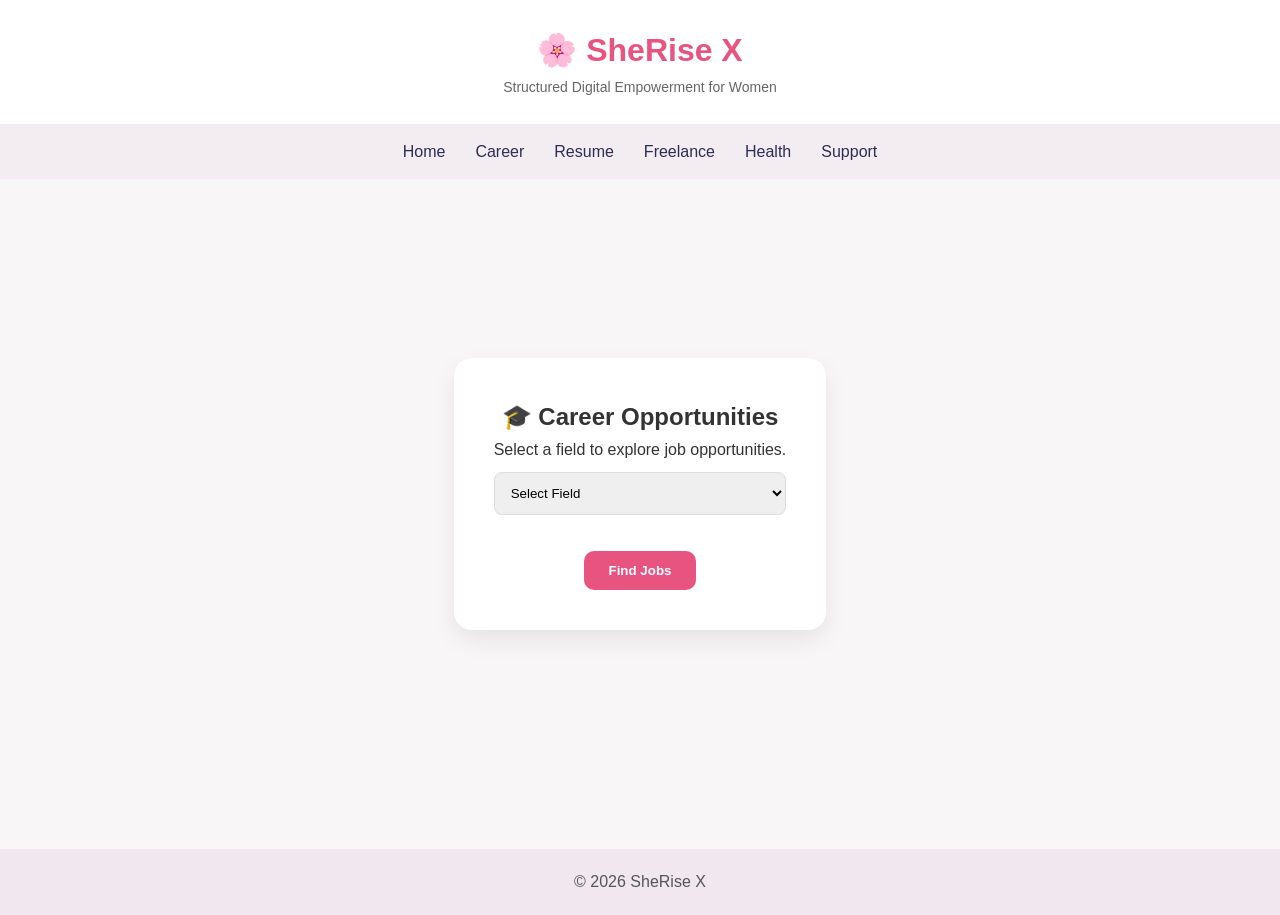
<file: career.html>
<!DOCTYPE html>
<html>
<head>

<meta charset="UTF-8">
<meta name="viewport" content="width=device-width, initial-scale=1.0">

<title>Freelancing | SheRise X</title>

<link rel="stylesheet" href="style.css">

</head>

<body>

<header class="main-header">
<h1>🌸 SheRise X</h1>
<p>Structured Digital Empowerment for Women</p>
</header>

<nav class="main-nav">

<a href="index.html">Home</a>
<a href="career.html">Career</a>
<a href="resume1.html">Resume</a>
<a href="finance.html">Freelance</a>
<a href="health.html">Health</a>
<a href="support.html">Support</a>

</nav>

<section class="career-section">

<div class="card">

<h2>🎓 Career Opportunities</h2>

<p>Select a field to explore job opportunities.</p>

<select id="careerField">

<option value="">Select Field</option>
<option value="IT">IT Jobs</option>
<option value="Government">Government Jobs</option>
<option value="Internship">Internships</option>

</select>

<br><br>

<button onclick="goToJobs()">Find Jobs</button>

</div>

</section>

<footer class="main-footer">
© 2026 SheRise X
</footer>

<script src="script.js"></script>

</body>
</html>
</file>
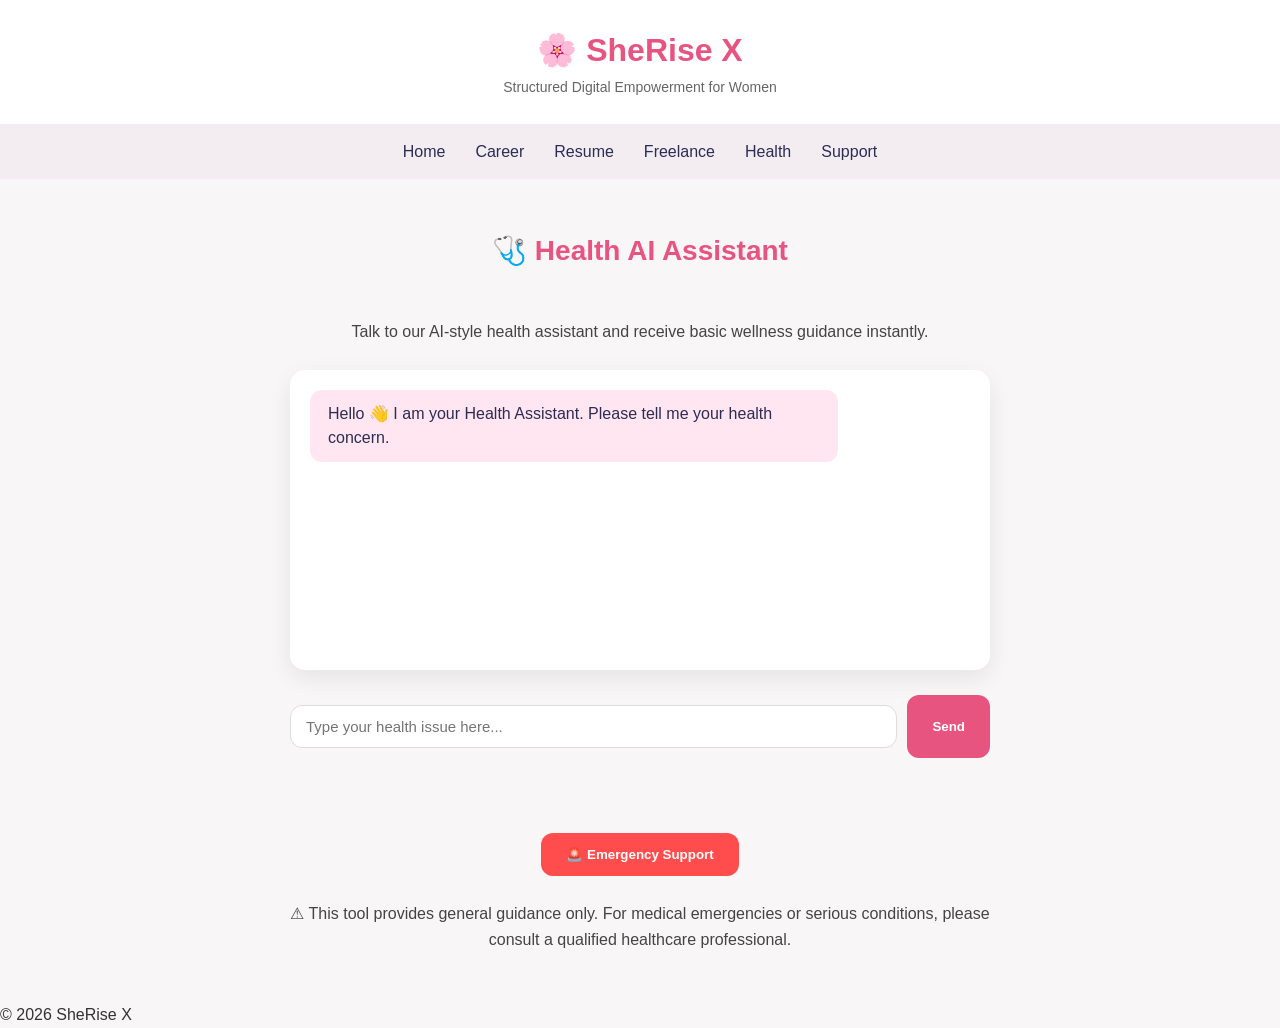
<file: health.html>
<!DOCTYPE html>
<html>
<head>

<meta charset="UTF-8">
<meta name="viewport" content="width=device-width, initial-scale=1.0">

<title>Freelancing | SheRise X</title>

<link rel="stylesheet" href="style.css">

</head>

<body>

<header class="main-header">
<h1>🌸 SheRise X</h1>
<p>Structured Digital Empowerment for Women</p>
</header>

<nav class="main-nav">

<a href="index.html">Home</a>
<a href="career.html">Career</a>
<a href="resume1.html">Resume</a>
<a href="finance.html">Freelance</a>
<a href="health.html">Health</a>
<a href="support.html">Support</a>

</nav>
<section class="detail-page">

  <h1>🩺 Health AI Assistant</h1>

  <p>
    Talk to our AI-style health assistant and receive basic wellness guidance instantly.
  </p>

  <div class="chat-box" id="chatBox">
    <div class="bot-message">
      Hello 👋 I am your Health Assistant.  
      Please tell me your health concern.
    </div>
  </div>

  <div class="chat-input-area">
    <input type="text" id="userInput" placeholder="Type your health issue here..." />
    <button onclick="sendMessage()">Send</button>
  </div>

  <br>

  <button class="emergency-btn" onclick="showEmergency()">
    🚨 Emergency Support
  </button>

  <p class="disclaimer">
    ⚠ This tool provides general guidance only. 
    For medical emergencies or serious conditions, please consult a qualified healthcare professional.
  </p>

</section>

<footer>
  © 2026 SheRise X
</footer>

<script>
function sendMessage() {
  var input = document.getElementById("userInput");
  var chatBox = document.getElementById("chatBox");
  var userText = input.value.toLowerCase().trim();

  if(userText === "") return;

  chatBox.innerHTML += "<div class='user-message'>" + input.value + "</div>";

  var botReply = "";

  // Stress & Anxiety
  if(userText.includes("stress") || 
     userText.includes("stressed") ||
     userText.includes("anxiety") ||
     userText.includes("tension") ||
     userText.includes("overthinking")) {

    botReply = "🧠 It sounds like stress. Try deep breathing, short walks, journaling, and limiting screen time. Talking to someone you trust also helps.";

  }

  // Fatigue / Low energy
  else if(userText.includes("tired") || 
          userText.includes("fatigue") ||
          userText.includes("no energy") ||
          userText.includes("weak")) {

    botReply = "⚡ You may need better rest and nutrition. Sleep 7-8 hours, drink water, and eat iron-rich foods like spinach and nuts.";

  }

  // Period issues
  else if(userText.includes("period") ||
          userText.includes("cramp") ||
          userText.includes("menstrual") ||
          userText.includes("cycle")) {

    botReply = "🌸 For menstrual discomfort, use a heat pad, stay hydrated, and avoid excessive caffeine. If pain is severe or irregular, consult a gynecologist.";

  }

  // Headache
  else if(userText.includes("headache") ||
          userText.includes("migraine")) {

    botReply = "💊 Rest in a quiet room, drink water, and reduce screen time. If headaches are frequent or severe, seek medical advice.";

  }

  // Weight / fitness
  else if(userText.includes("weight") ||
          userText.includes("fitness") ||
          userText.includes("lose weight") ||
          userText.includes("exercise")) {

    botReply = "🏃 Start with 20–30 minutes walking daily, balanced meals, and avoid crash dieting. Consistency is key.";

  }

  else {
    botReply = "Can you please explain your symptoms a little more? I will try to guide you.";
  }

  setTimeout(function() {
    chatBox.innerHTML += "<div class='bot-message'>" + botReply + "</div>";
    chatBox.scrollTop = chatBox.scrollHeight;
  }, 500);

  input.value = "";
}
</script>

</body>
</html>
</file>
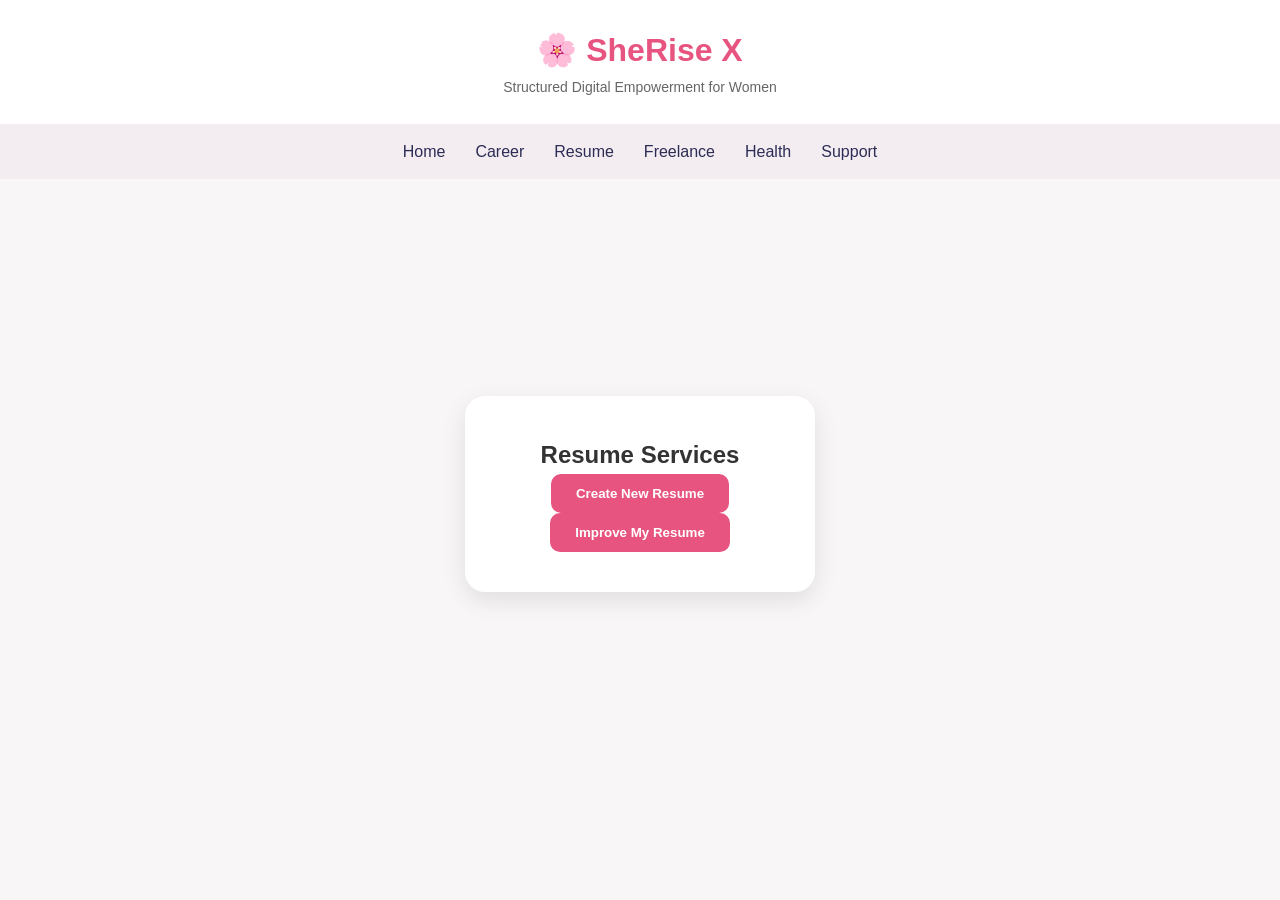
<file: resume1.html>
<!DOCTYPE html>
<html>
<head>

<meta charset="UTF-8">
<meta name="viewport" content="width=device-width, initial-scale=1.0">

<title>Freelancing | SheRise X</title>

<link rel="stylesheet" href="style.css">

</head>

<body>

<header class="main-header">
<h1>🌸 SheRise X</h1>
<p>Structured Digital Empowerment for Women</p>
</header>

<nav class="main-nav">

<a href="index.html">Home</a>
<a href="career.html">Career</a>
<a href="resume1.html">Resume</a>
<a href="finance.html">Freelance</a>
<a href="health.html">Health</a>
<a href="support.html">Support</a>

</nav>



<script src="script.js"></script>

<section class="resume-section">

<div class="resume-card">

<h2>Resume Services</h2>

<a href="https://builder.zety.com/resume/experience-level" target="_blank">
  <button>
    Create New Resume
  </button>
</a>

<a href="https://builder.zety.com/resume/select-resume?mode=onboardflow&preselect=upload" target="_blank">
  <button>
    Improve My Resume
  </button>
</a>
</div>

</section>
</body>
</html>
</file>
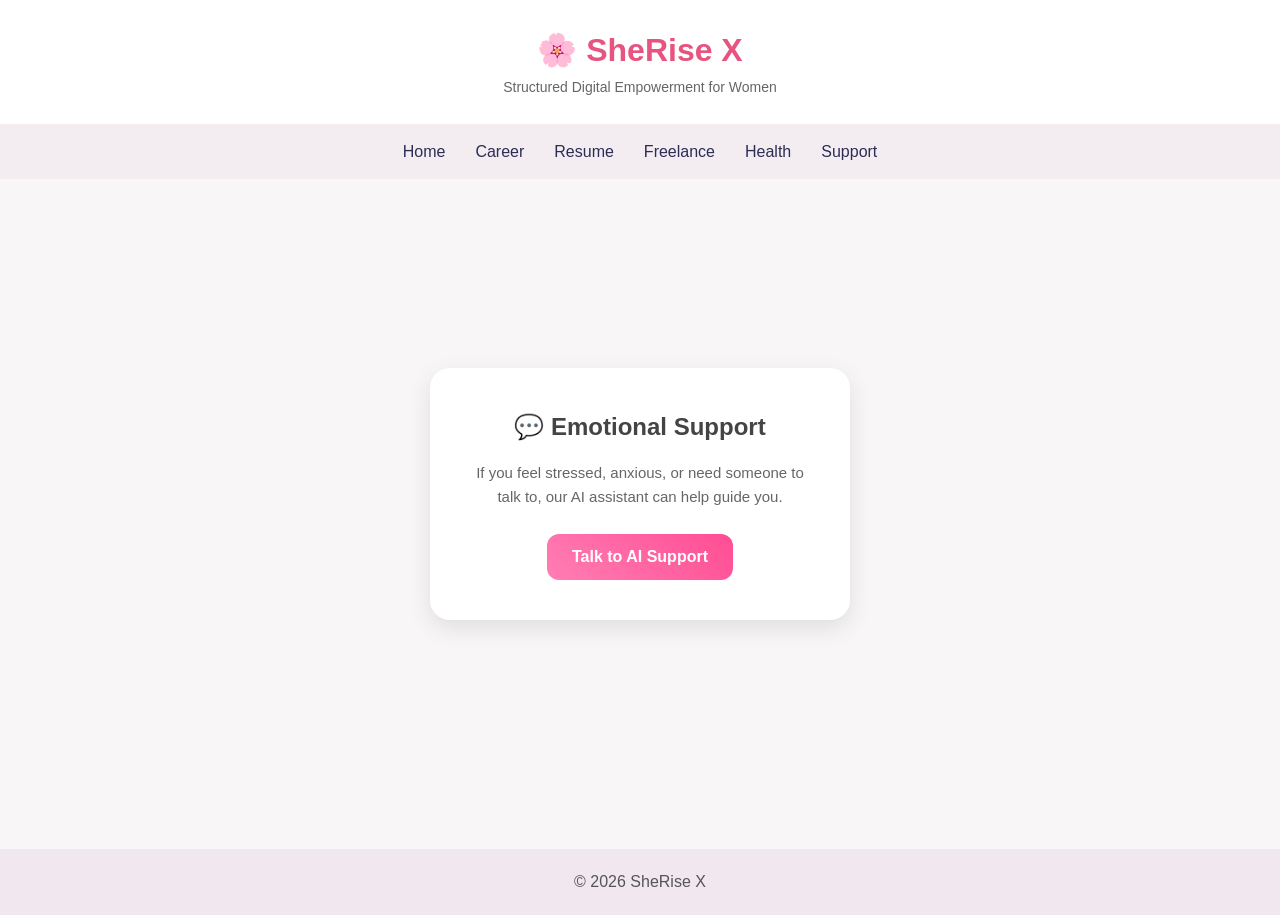
<file: support.html>
<!DOCTYPE html>
<html>
<head>

<meta charset="UTF-8">
<meta name="viewport" content="width=device-width, initial-scale=1.0">

<title>Support | SheRise X</title>

<link rel="stylesheet" href="style.css">

</head>

<body>

<header class="main-header">
<h1>🌸 SheRise X</h1>
<p>Structured Digital Empowerment for Women</p>
</header>

<nav class="main-nav">

<a href="index.html">Home</a>
<a href="career.html">Career</a>
<a href="resume1.html">Resume</a>
<a href="finance.html">Freelance</a>
<a href="health.html">Health</a>
<a href="support.html">Support</a>

</nav>

<section class="support-section">

<div class="support-card">

<h2>💬 Emotional Support</h2>

<p>If you feel stressed, anxious, or need someone to talk to, our AI assistant can help guide you.</p>

<a href="https://gemini.google.com/" target="_blank">
<button class="support-btn">Talk to AI Support</button>
</a>

</div>

</section>

<footer class="main-footer">
© 2026 SheRise X
</footer>

</body>
</html>
</file>
<file: style.css>
*{
margin:0;
padding:0;
box-sizing:border-box;
font-family:'Poppins',sans-serif;
}

/* BODY */

body{
background:#f9f6f8;
color:#333;
line-height:1.6;
}

/* HEADER */

.main-header{
text-align:center;
padding:25px;
background:white;
box-shadow:0 2px 10px rgba(0,0,0,0.05);
}

.main-header h1{
color:#e75480;
}

.main-header p{
color:#666;
font-size:14px;
}

/* NAVBAR */

.main-nav{
display:flex;
justify-content:center;
gap:30px;
padding:15px;
background:#f3edf2;
}

.main-nav a{
text-decoration:none;
color:#2c2c54;
font-weight:500;
}

.main-nav a:hover{
color:#e75480;
}

/* HERO SECTION */

.hero{
display:flex;
justify-content:space-between;
align-items:center;
padding:60px 8%;
gap:30px;
}

.hero-left{
max-width:500px;
}

.hero-left h1{
font-size:36px;
margin-bottom:15px;
color:#e75480;
}

.hero-left p{
margin-bottom:20px;
color:#444;
}

.hero-right img{
width:220px;
}

/* BUTTON */

button{
background:#e75480;
border:none;
padding:12px 25px;
color:white;
border-radius:10px;
font-weight:600;
cursor:pointer;
transition:0.3s;
}

button:hover{
background:#d63d6c;
transform:scale(1.05);
}

/* FEATURES */

.features{
display:grid;
grid-template-columns:repeat(auto-fit,minmax(220px,1fr));
gap:25px;
padding:40px 8%;
}

.feature-card{
background:white;
padding:25px;
border-radius:15px;
box-shadow:0 8px 20px rgba(0,0,0,0.08);
text-align:center;
transition:0.3s;
}

.feature-card:hover{
transform:translateY(-8px);
}

.feature-card h3{
color:#e75480;
margin-bottom:10px;
}

.feature-card a{
display:inline-block;
margin-top:10px;
text-decoration:none;
color:white;
background:#e75480;
padding:8px 18px;
border-radius:8px;
}

/* CONTAINER */

.container{
max-width:500px;
margin:auto;
padding:20px;
}

/* CARD */

.card{
background:white;
padding:40px;
border-radius:18px;
box-shadow:0 10px 25px rgba(0,0,0,0.08);
text-align:center;
}

/* FORM ELEMENTS */

input,
select,
textarea{
width:100%;
padding:12px;
margin:10px 0;
border-radius:8px;
border:1px solid #ddd;
}

/* FOOTER */

.main-footer{
text-align:center;
padding:20px;
background:#f0e8ee;
margin-top:40px;
color:#555;
}

/* ===== CAREER PAGE ===== */

.career-section{
display:flex;
justify-content:center;
align-items:center;
min-height:70vh;
padding:40px;
}



/* ===== FREELANCE PAGE ===== */

.freelance-wrapper{
display:flex;
justify-content:center;
padding:60px 15px;
}

.freelance-card{
background:white;
max-width:800px;
width:100%;
padding:50px;
border-radius:20px;
box-shadow:0 15px 35px rgba(0,0,0,0.08);
line-height:1.8;
}

.freelance-card h1{
text-align:center;
margin-bottom:20px;
color:#e75480;
}

.freelance-card h2{
margin-top:35px;
color:#e75480;
}

.freelance-card p{
margin:15px 0;
color:#444;
}

.freelance-card img{
display:block;
margin:20px auto;
width:90px;
}

.start-btn{
display:block;
margin:20px auto;
padding:14px 25px;
background:#e75480;
color:white;
border:none;
border-radius:10px;
cursor:pointer;
}

.start-btn:hover{
background:#d63d6c;
}

/* PLATFORM LINKS */

.platform-links{
display:none;
text-align:center;
margin-top:15px;
}

.platform-links a{
display:inline-block;
margin:8px;
padding:10px 18px;
background:#f3edf2;
text-decoration:none;
color:#2c2c54;
border-radius:8px;
}

.platform-links a:hover{
background:#e75480;
color:white;
}

.back-btn{
display:inline-block;
margin-top:30px;
padding:10px 18px;
background:#f3edf2;
text-decoration:none;
color:#2c2c54;
border-radius:8px;
}

.back-btn:hover{
background:#e75480;
color:white;
}

/* ===== HEALTH PAGE ===== */

.detail-page {
  background: #f9f6f8;
  min-height: 80vh;
  padding: 50px 20px;
  display: flex;
  flex-direction: column;
  align-items: center;
  gap: 25px;
}

.detail-page h1 {
  color: #e75480;
  font-size: 28px;
  text-align: center;
  margin-bottom: 20px;
}

.detail-page p {
  color: #444;
  font-size: 16px;
  text-align: center;
  max-width: 700px;
}

/* CHAT BOX */
.chat-box {
  width: 100%;
  max-width: 700px;
  height: 300px;
  background: white;
  border-radius: 15px;
  padding: 20px;
  overflow-y: auto;
  box-shadow: 0 8px 25px rgba(0,0,0,0.08);
  display: flex;
  flex-direction: column;
  gap: 15px;
}

.bot-message, .user-message {
  padding: 12px 18px;
  border-radius: 12px;
  max-width: 80%;
  line-height: 1.5;
}

.bot-message {
  background: #ffe6f0;
  color: #2c2c54;
  align-self: flex-start;
}

.user-message {
  background: #e75480;
  color: white;
  align-self: flex-end;
}

/* CHAT INPUT AREA */
.chat-input-area {
  width: 100%;
  max-width: 700px;
  display: flex;
  gap: 10px;
}

.chat-input-area input {
  flex: 1;
  padding: 12px 15px;
  border-radius: 12px;
  border: 1px solid #ddd;
  font-size: 15px;
}

.chat-input-area button {
  padding: 12px 25px;
  border-radius: 12px;
  border: none;
  background: #e75480;
  color: white;
  font-weight: 600;
  cursor: pointer;
  transition: 0.3s;
}

.chat-input-area button:hover {
  background: #d63d6c;
  transform: scale(1.05);
}

/* EMERGENCY BUTTON */

.emergency-btn{
background:#ff4d4d;
padding:14px 25px;
border:none;
border-radius:12px;
color:white;
font-weight:700;
cursor:pointer;
}

.emergency-btn:hover{
background:#e63939;
}

/* DISCLAIMER */

.disclaimer{
font-size:13px;
color:#666;
max-width:700px;
text-align:center;
}

/* RESPONSIVE */

@media(max-width:768px){

.hero{
flex-direction:column;
text-align:center;
}

.hero-right img{
width:180px;
}

.features{
grid-template-columns:1fr;
}

}





.resume-section{
display:flex;
justify-content:center;
align-items:center;
height:70vh;

}

.resume-card{
background:white;
padding:40px;
border-radius:20px;
box-shadow:0 8px 25px rgba(0,0,0,0.1);
text-align:center;
width:350px;

}

.resume-btn{
background:linear-gradient(45deg,#ff7eb3,#ff4d94);
border:none;
padding:12px 20px;
margin:10px;
border-radius:10px;
color:white;
font-size:16px;
cursor:pointer;

}




/* Support Section */

.support-section{
display:flex;
justify-content:center;
align-items:center;
min-height:70vh;
}

.support-card{
background:white;
padding:40px;
border-radius:20px;
box-shadow:0 8px 25px rgba(0,0,0,0.1);
text-align:center;
width:420px;
}

.support-card h2{
margin-bottom:15px;
color:#444;
}

.support-card p{
margin-bottom:25px;
color:#666;
font-size:15px;
}

.support-btn{
background:linear-gradient(45deg,#ff7eb3,#ff4d94);
border:none;
padding:14px 25px;
border-radius:12px;
color:white;
font-size:16px;
cursor:pointer;
transition:0.3s;
}

.support-btn:hover{
transform:scale(1.05);
}
</file>
